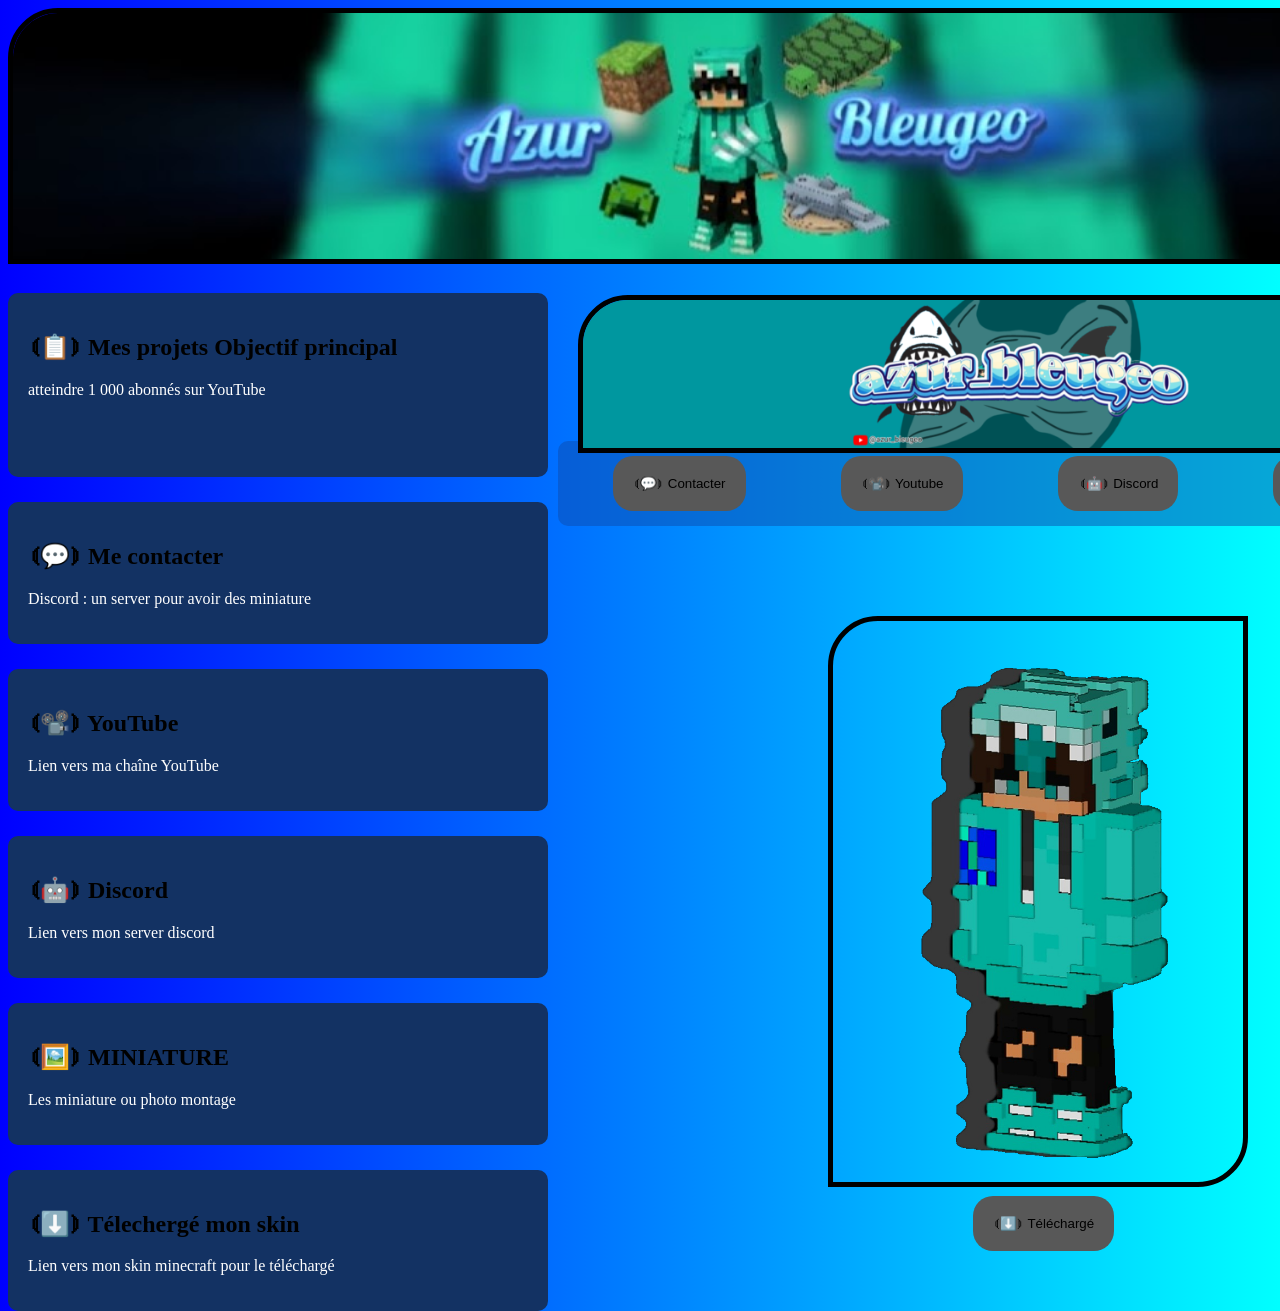
<file: index.html>
<!doctype html>
<link rel="stylesheet" href="index.css">
<title>azur.com</title>
<body>
     <img src="./image/banière.png" width="1490"> <section class="bloc">
     <h1>⟬📋⟭ Mes projets Objectif principal</h1>
     <p>atteindre 1 000 abonnés sur YouTube</p>
   <div class="banière2_">
     <img src="./image/banière n°2.png" width="900">
   </div>
  </section>
 <section class="bloc">
   <h1>⟬💬⟭ Me contacter</h1>
    <p>Discord : un server pour avoir des miniature</p>
  </section>
<section class="bloc">
<h1>⟬📽️⟭ YouTube</h1>
<p>Lien vers ma chaîne YouTube</p>
</section>
<section class="bloc">
<h1>⟬🤖⟭ Discord</h1>
<p>Lien vers mon server discord</p>
</section>
<section class="bloc">
<h1>⟬🖼️⟭ MINIATURE</h1>
<p>Les miniature ou photo montage</p>
</section>
<section class="bloc">
<h1>⟬⬇️⟭ Télechergé mon skin</h1>
<p>Lien vers mon skin minecraft pour le téléchargé</p>
</section>
<div class="lien">
<a href="https://discord.gg/aw9f9wq8Fb">
<button>⟬💬⟭ Contacter</button>
</a>
<br>
<a href="http://www.youtube.com/@Azur_Bleugeo">
<button>⟬📽️⟭ Youtube</button>
</a>
<br>
<a href="https://discord.gg/ZjA9hjYBdb">
<button>⟬🤖⟭ Discord</button>
</a>
<br>
<a href="./index_2.html">
<button>⟬🖼️⟭ Miniature</button> 
</a>
</div>
<div class="image_">
<img src="./image/img skin mc.png" width="410">
</div>
<div class="boutton_">
<a href="./image/skin minecraft a télécharger.png">
<button>⟬⬇️⟭ Téléchargé</button>
</a>
</div>
</body>
<script src="script.js"></script>
<html>
</file>
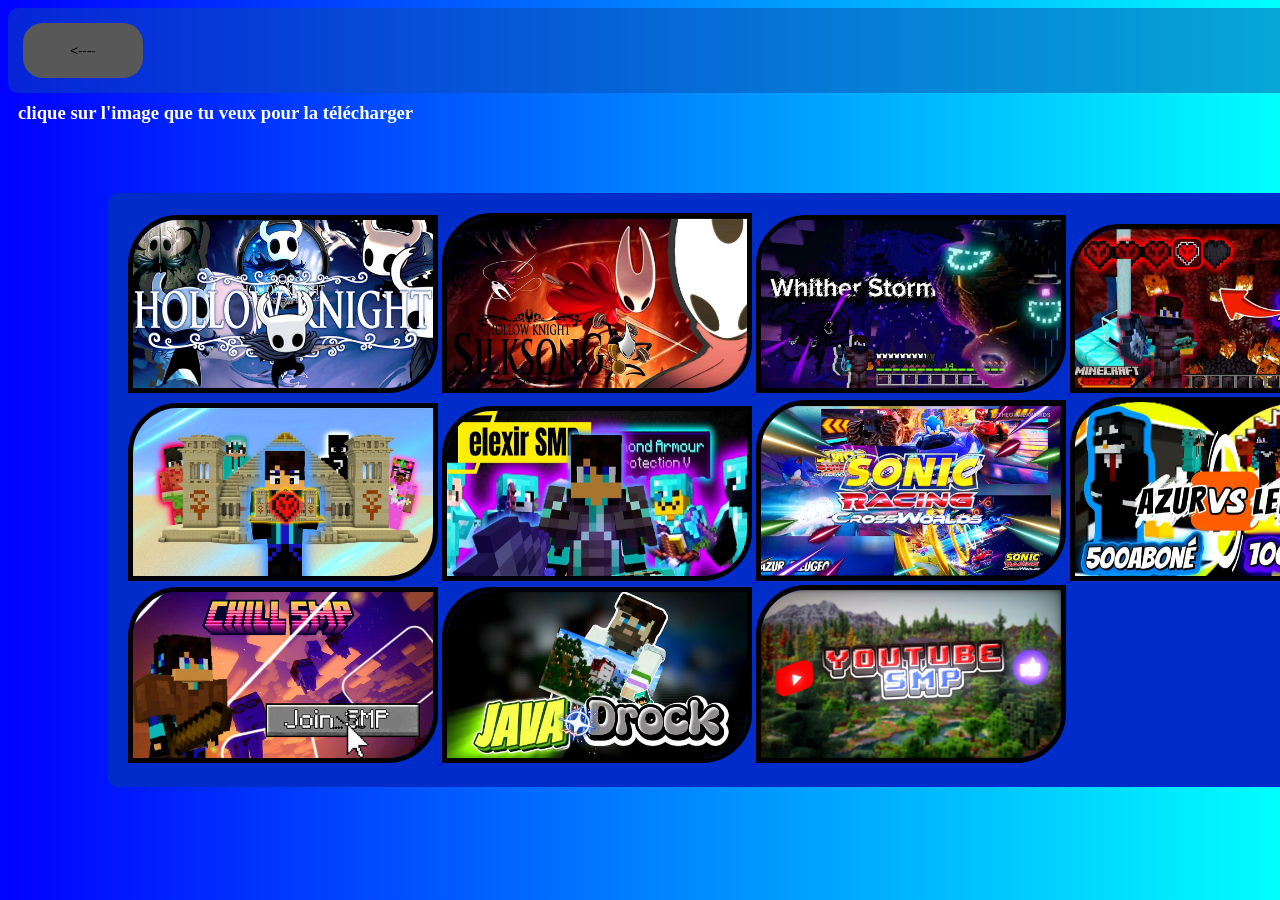
<file: index_2.html>
<!doctype html>
<link rel="stylesheet" href="index.css">
<title>miniature</title>
<body>
    <div class="p2-m">
       <a href="./index.html">
    <button><----</button>
       </a>
       <h3>clique sur l'image que tu veux pour la télécharger</h3>
    </div>
    <div class="miniature"> 
        <a href="./image/hollow knight.jpg">
    <img src="./image/hollow knight.jpg" width="300px">
        </a>
        <a href="./image/hollow knight silksong.jpg">
    <img src="./image/hollow knight silksong.jpg" width="300px">
    </a>
     <a href="./image/wither storm.jpg">
    <img src="./image/wither storm.jpg" width="300px">
    </a>
 <a href="./image/beacon netherite.jpg">
    <img src="./image/beacon netherite.jpg" width="300px">
    </a>
     <a href="./image/temple.jpg">
    <img src="./image/temple.jpg" width="300px">
    </a>
     <a href="./image/elexir SMP.png">
    <img src="./image/elexir SMP.png" width="300px" height="165px">
    </a>
     <a href="./image/sonic racing.jpg">
    <img src="./image/sonic racing.jpg" width="300px">
    </a>
     <a href="./image/7j pour persé.jpg">
    <img src="./image/7j pour persé.jpg" width="300px"> 
    </a>
    <a href="./image/join chill smp.jpg">
        <img src="./image/join chill smp.jpg" width="300px">
    </a>
    <a href="./image/javadrock.jpg">
        <img src="./image/javadrock.jpg" width="300px">
    </a>
    <a href="./image/youtube smp.png">
        <img src="./image/youtube smp.png" width="300px">
    </a>
    </div>
</body>
</html>
</file>
<file: index.css>
body{
    background: linear-gradient(to right, blue , cyan);
}
p{
    margin-right: 50px;
    color: white;

}

.bloc {
    margin-top: 25px;
width: 500px;
background: #133263;
padding: 20px;
border-radius: 10px;
margin-bottom: 20px;
}

img {
border-radius: 50px 0 50px 0;
    border: solid 5px black;
}

button {
    border-radius: 20px;
    border-width: 0px;
    box-shadow: none;
    background-color: rgb(88, 88, 88);
    color: black;
    transition: 0.6s;
    padding: 20px;
    margin: 5px;
    min-width: 120px;
    text-shadow: none;
    margin-right: 90px;
}

button:hover {
    box-shadow: 0px 0px 15px rgb(2, 121, 168);
    border-color: rgb(2, 121, 168);
    border-width: 2px;
    background-color: white;
    color: rgb(0, 0, 0);
}

button span{
    font-size: 16px;
    letter-spacing: 2px;
    transition: 0.6s;
}

button:hover span{
    font-size: 10px;
    letter-spacing: 4px;
}

button:active {
    background-color: aqua;
}

.lien{
    display: flex;
    justify-content: flex-end;
margin-top: -890px;
width: 925px;
background: #0e4bad7c;
padding: 10px;
border-radius: 10px;
margin-left: 550px;
}

.image_{
    margin-left: 820px;
    margin-top: 90px;
}

.boutton_{
    margin-left: 960px;
}

.banière2_{
    margin-left: 550px;
    margin-top:-120px;
}

.miniature{
margin-top: 100px;
margin-left: 100px;
width: 1270px;
background: #002cca;
padding: 20px;
border-radius: 10px;
}

.p2-m{
    height: 65px;
width: 1480px;
background: #0e4bad7c;
padding: 10px;
border-radius: 10px;
}

h3{
    color: white;
}
</file>
